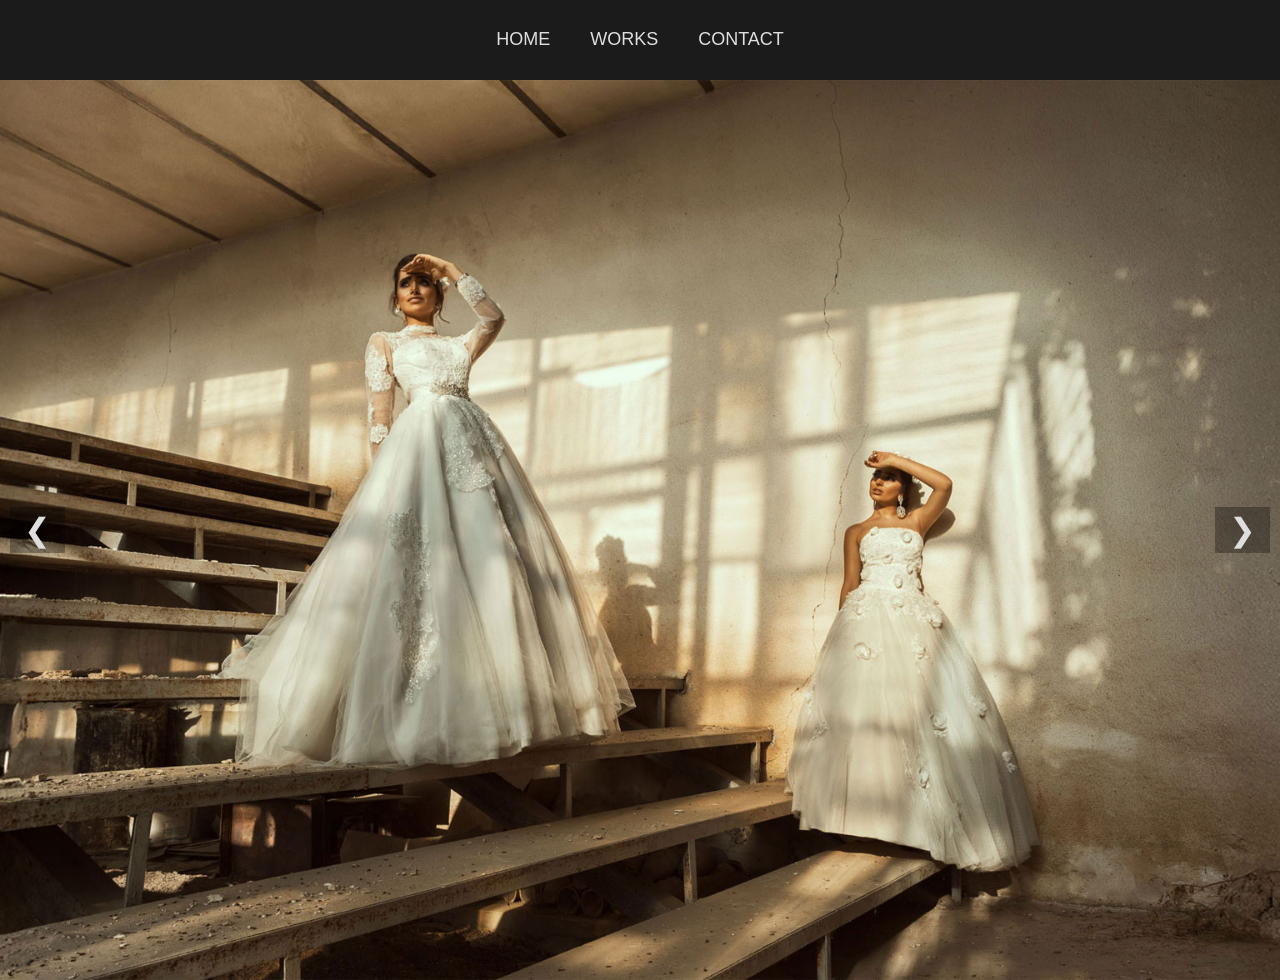
<file: index.html>
<!DOCTYPE html>
<html lang="en">
<head>
<meta charset="UTF-8">
<meta name="viewport" content="width=device-width,initial-scale=1.0">
<title>Morteza Ranjbar | Home</title>
<link rel="stylesheet" href="assets/css/style.css">
<link rel="icon" href="assets/logo.svg" type="image/svg+xml">
</head>
<body>
<header>
  <nav>
    <a href="index.html">HOME</a>
    <a href="works/portrait.html">WORKS</a>
    <a href="contact.html">CONTACT</a>
  </nav>
</header>

<div class="fullscreen">
  <button class="slider-btn prev">&#10094;</button>
  <button class="slider-btn next">&#10095;</button>
  <img src="assets/images/home/bg1.jpg" alt=""> <img src="assets/images/home/bg2.jpg" alt=""> <img src="assets/images/home/bg3.jpg" alt=""> <img src="assets/images/home/bg4.jpg" alt=""> <img src="assets/images/home/bg5.jpg" alt=""> <img src="assets/images/home/bg6.jpg" alt=""> <img src="assets/images/home/bg7.jpg" alt="">
</div>

<script src="assets/js/slider.js"></script>
</body>
</html>
</file>
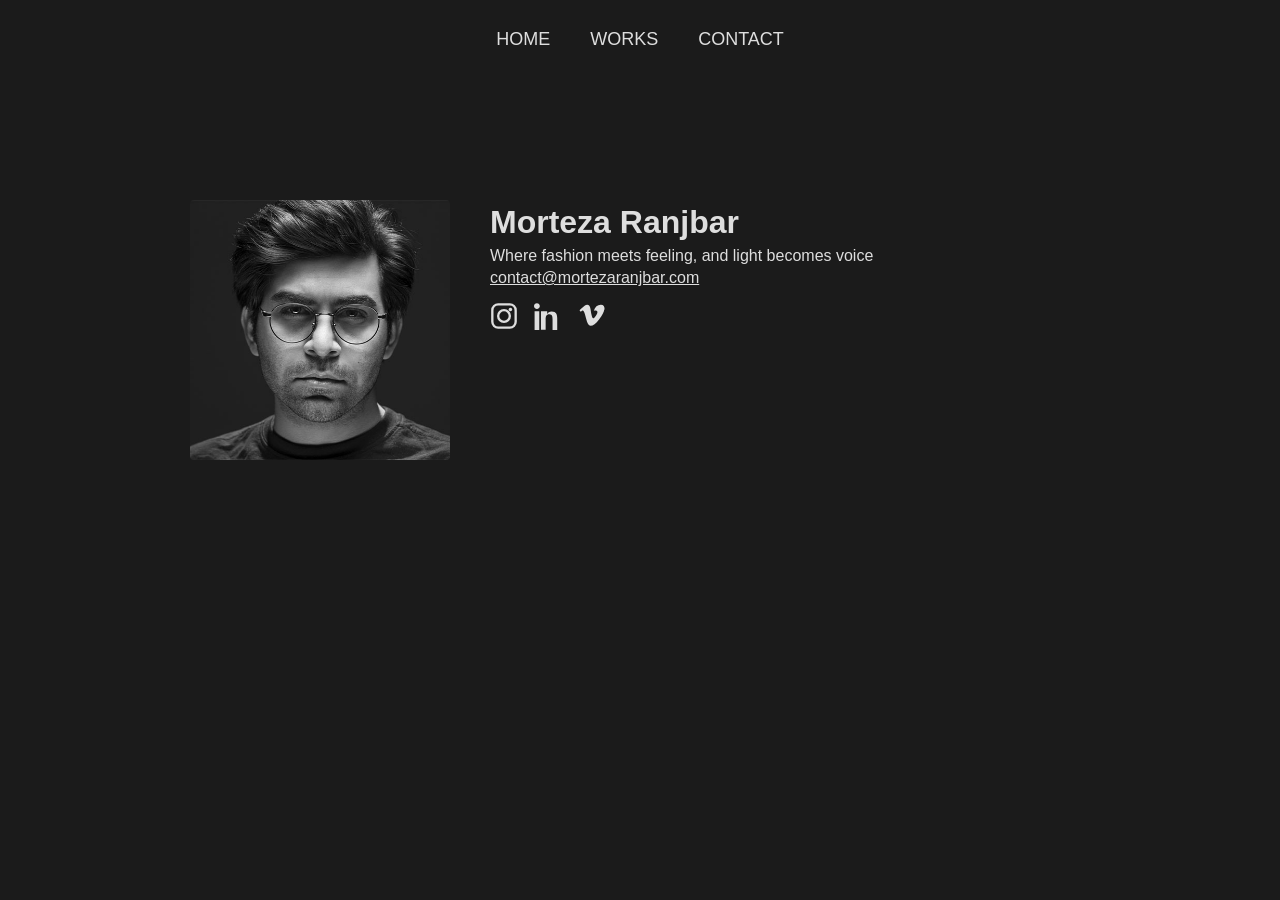
<file: contact.html>
<!DOCTYPE html>
<html lang="en">
<head>
<meta charset="UTF-8">
<meta name="viewport" content="width=device-width,initial-scale=1.0">
<title>Contact | Morteza Ranjbar</title>
<link rel="stylesheet" href="assets/css/style.css">
<link rel="icon" href="assets/logo.svg" type="image/svg+xml">
</head>
<body>
<header>
  <nav>
    <a href="index.html">HOME</a>
    <a href="works/portrait.html">WORKS</a>
    <a href="contact.html">CONTACT</a>
  </nav>
</header>
<div class="contact-container">
  <img src="assets/images/portrait.jpg" alt="Morteza Ranjbar">
  <div>
    <h1>Morteza Ranjbar</h1>
    <p>Where fashion meets feeling, and light becomes voice</p>
    <p><a href="mailto:contact@mortezaranjbar.com" style="color:var(--clr-text)">contact@mortezaranjbar.com</a></p>
    

<div class="socials">
  <a class="social-icon" href="https://www.instagram.com/mortezaranjbar/" target="_blank" aria-label="Instagram">
<svg viewBox="0 0 24 24"><rect x="2" y="2" width="20" height="20" rx="5" ry="5" fill="none" stroke="currentColor" stroke-width="2"/><circle cx="12" cy="12" r="5" fill="none" stroke="currentColor" stroke-width="2"/><circle cx="17.5" cy="6.5" r="1.5" fill="currentColor"/></svg>
</a>
  <a class="social-icon" href="https://www.linkedin.com/in/mortezaranjbar/" target="_blank" aria-label="LinkedIn">
<svg viewBox="0 0 24 24"><path d="M4.98 3.5C4.98 4.88 3.88 6 2.5 6S0 4.88 0 3.5 1.12 1 2.5 1s2.48 1.12 2.48 2.5zM.5 8h4v16h-4V8zm7 0h3.8v2.2h.1c.53-1 1.82-2 3.75-2 4 0 4.75 2.6 4.75 6v9.8h-4V15c0-2-.04-4.5-2.75-4.5-2.75 0-3.17 2.15-3.17 4.35v9h-4V8z" fill="currentColor"/></svg>
</a>
  <a class="social-icon" href="https://vimeo.com/mortezaranjbar" target="_blank" aria-label="Vimeo">
<svg viewBox="0 0 24 24"><path d="M22.522 6.175c-.096 2.067-1.54 4.917-4.33 8.551-2.888 3.817-5.332 5.726-7.332 5.726-1.238 0-2.284-1.144-3.14-3.432-.571-2.086-1.143-4.173-1.714-6.259-.634-2.286-1.314-3.429-2.041-3.429-.158 0-.713.333-1.665 1l-1-1.292a422.16 422.16 0 0 1 3.128-2.784c1.415-1.229 2.478-1.872 3.189-1.929 1.674-.158 2.695 1.006 3.064 3.49.413 2.651.703 4.288.87 4.909.482 2.192 1.011 3.288 1.586 3.288.446 0 1.12-.667 2.024-2.001.904-1.334 1.388-2.35 1.452-3.046.129-1.159-.334-1.739-1.452-1.739-.517 0-1.05.119-1.597.357 1.061-3.492 3.091-5.211 6.089-5.159 2.222.022 3.273 1.49 3.153 4.402z" fill="currentColor"/></svg>
</a>
</div>


  </div>
</div>
</body>
</html>
</file>
<file: assets/css/style.css>
:root{
  --clr-bg:#1b1b1b;
  --clr-text:#dedede;
  --clr-hover:#000;
}

*{margin:0;padding:0;box-sizing:border-box;}

body{padding-top:80px;
  background:var(--clr-bg);
  color:var(--clr-text);
  font-family: "Helvetica Neue", Helvetica, sans-serif;
  line-height:1.4;
}

/* Header */
header{position:absolute;top:0;left:0;width:100%;height:80px;display:flex;justify-content:center;align-items:center;background:transparent; z-index:10;}

nav{
  display:flex;
  gap:40px;
}

nav a{
  color:var(--clr-text);
  text-decoration:none;
  font-size:18px;
}

nav a:hover{
  color:var(--clr-hover);
}

/* Home fullscreen slider */
.fullscreen{position:relative;height:100vh;overflow:hidden;}

.fullscreen img{
  position:absolute;
  top:50%;
  left:50%;
  transform:translate(-50%,-50%);
  width:100%;
  height:100%;
  object-fit:cover;  /* Show full image */
  opacity:0;
  transition:opacity 1s ease-in-out;
}

.fullscreen img.active{opacity:1;}

.slider-btn{
  position:absolute;
  top:50%;transform:translateY(-50%);
  background:rgba(0,0,0,.3);
  border:none;
  color:var(--clr-text);
  font-size:32px;
  padding:4px 14px;
  cursor:pointer;z-index:5;
}

.slider-btn.prev{left:10px;}
.slider-btn.next{right:10px;}
.slider-btn:hover{background:rgba(0,0,0,.6);}

/* Works page */
.subnav{
  display:flex;
  justify-content:center;
  gap:30px;
  
}

.subnav a{
  color:var(--clr-text);
  text-decoration:none;
  font-size:20px;
}

.subnav a.active,
.subnav a:hover{color:var(--clr-hover);}

/* Masonry Gallery */
.gallery{
  column-count:4;
  column-gap:16px;
  padding:20px;
}

.gallery a{display:inline-block;width:100%;margin-bottom:16px;}
.gallery img{
  width:100%;
  height:auto;
  border-radius:4px;
}

@media(max-width:1200px){.gallery{column-count:3;}}
@media(max-width:768px){.gallery{column-count:2;}}
@media(max-width:500px){.gallery{column-count:1;}}

/* Contact */
.contact-container{
  max-width:900px;
  margin:120px auto 0;
  display:flex;
  gap:40px;
  align-items:flex-start;
}

.contact-container img{
  width:260px;
  height:auto;
  border-radius:4px;
}

.socials{
  display:flex;
  gap:16px;
  margin-top:12px;
}
.socials a{color:var(--clr-text);}
.socials a:hover{color:var(--clr-hover);}

.socials svg{width:28px;height:28px;fill:currentColor;}
</file>
